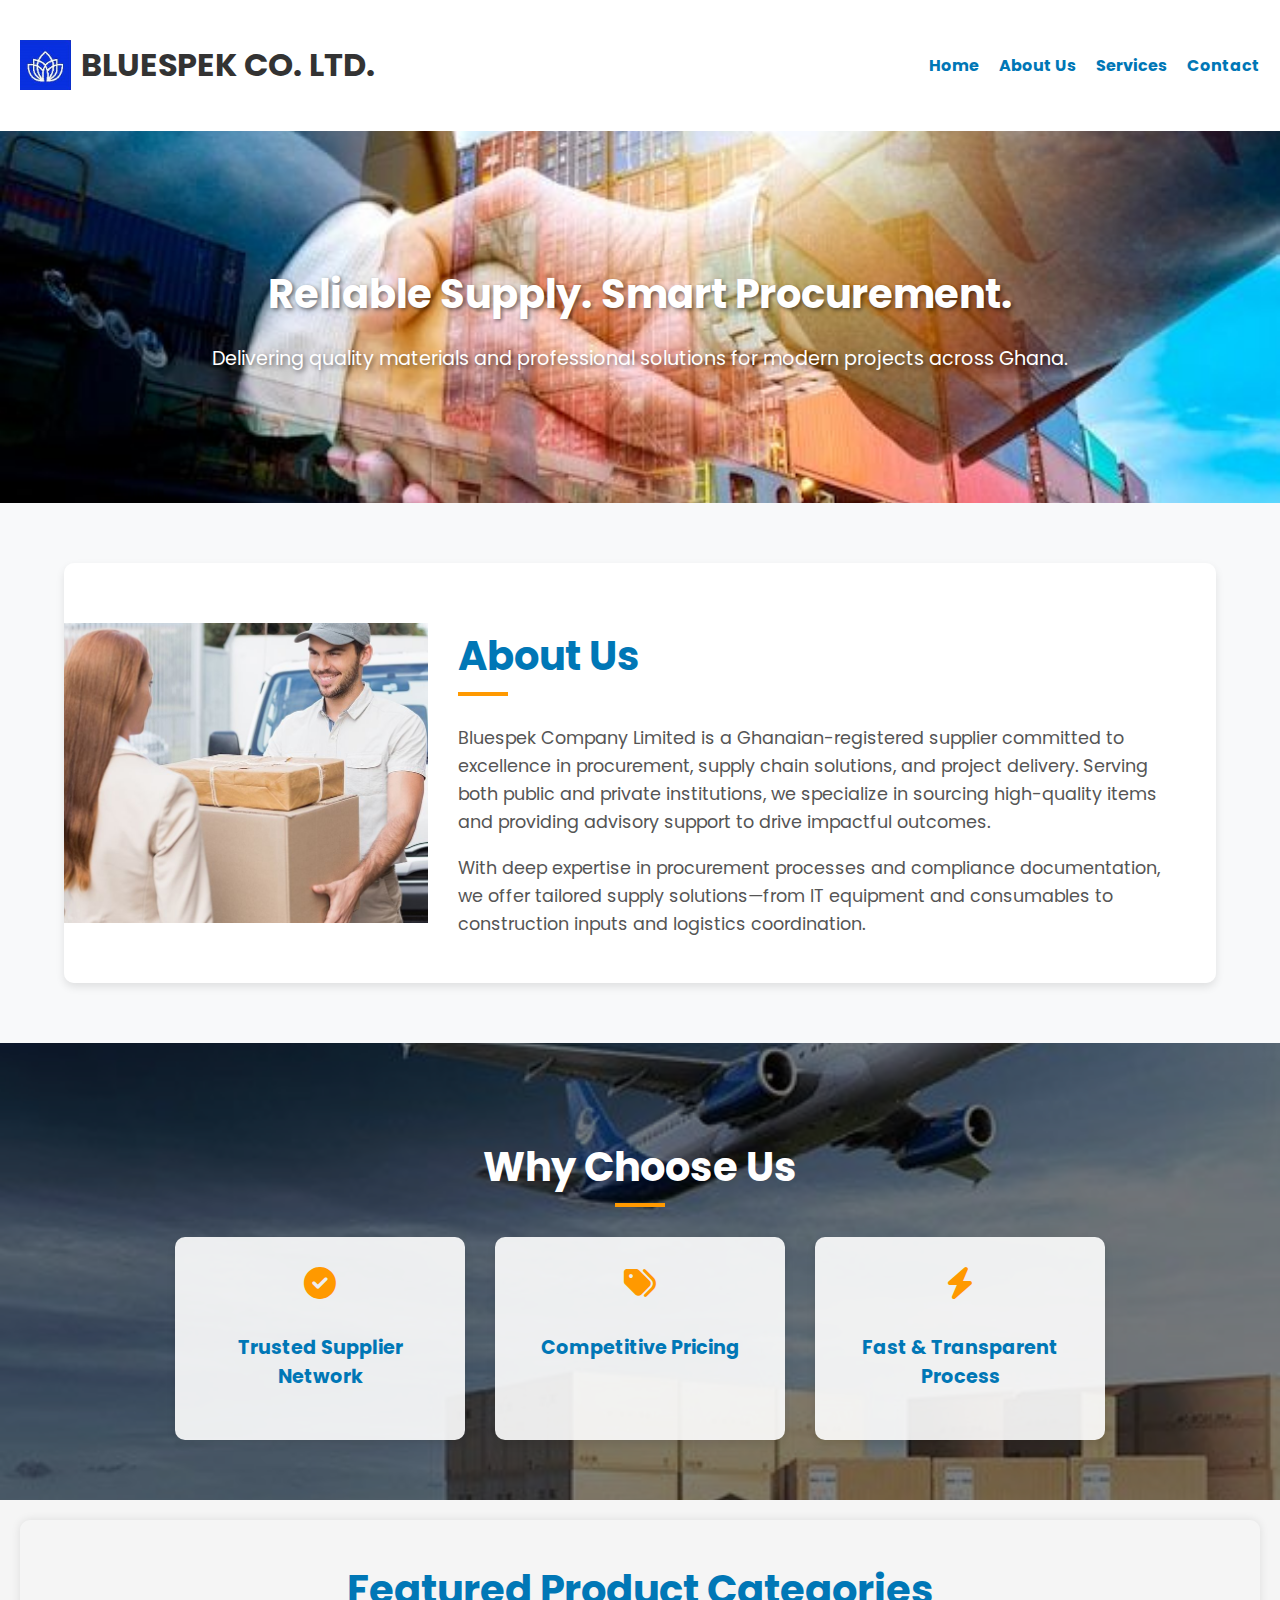
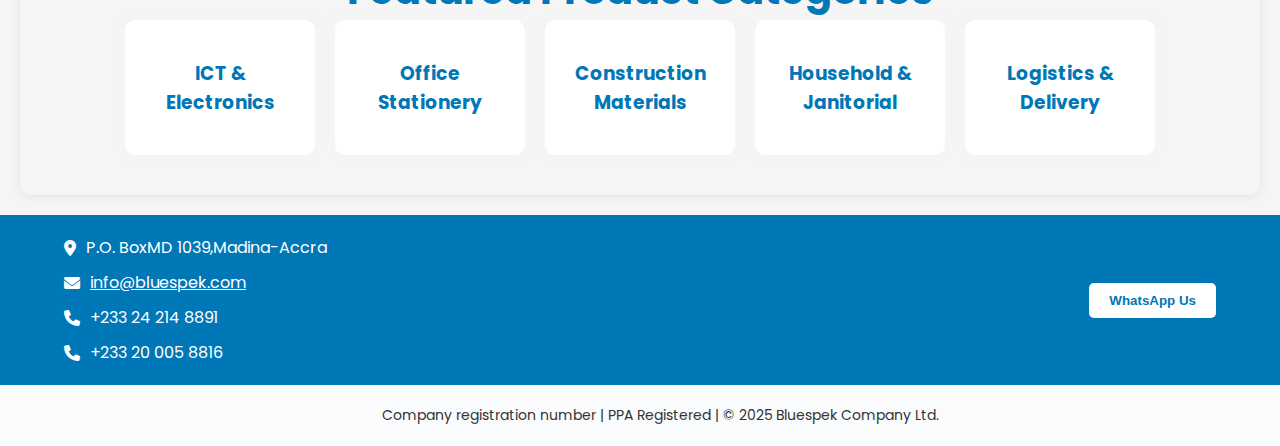
<file: kimo.html>
<!DOCTYPE html>
<html lang="en">
<head>
    <meta charset="UTF-8">
    <meta name="viewport" content="width=device-width, initial-scale=1.0">
    <title>Bluespek Company Limited</title>
    <link rel="stylesheet" href="kimo.css">
    <link href="https://fonts.googleapis.com/css2?family=Poppins:wght@400;600&display=swap" rel="stylesheet">
    <link rel="stylesheet" href="https://cdnjs.cloudflare.com/ajax/libs/font-awesome/6.0.0-beta3/css/all.min.css">
</head>
<body>
    <header>
        <div class="logo">
            <img src="logo.jpg" alt="Bluespek Logo">
            <h1>BLUESPEK CO. LTD.</h1>
        </div>
        <nav>
            <ul>
                <li><a href="#home">Home</a></li>
                <li><a href="#about">About Us</a></li>
                <li><a href="Services.html">Services</a></li>
                <li><a href="#contact">Contact</a></li>
            </ul>
        </nav>
    </header>

    <section class="hero" id="home">
        <div class="hero-content">
            <h2>Reliable Supply. Smart Procurement.</h2>
            <p>Delivering quality materials and professional solutions for modern projects across Ghana.</p>
        </div>
    </section>

    <section class="about-us" id="about">
    <div class="about-container">
        <div class="about-image">
        </div>

        <div class="about-content">
            <h2>About Us</h2>
            <p>Bluespek Company Limited is a Ghanaian-registered supplier committed to excellence in procurement, supply chain solutions, and project delivery. Serving both public and private institutions, we specialize in sourcing high-quality items and providing advisory support to drive impactful outcomes.</p>
            <p>With deep expertise in procurement processes and compliance documentation, we offer tailored supply solutions—from IT equipment and consumables to construction inputs and logistics coordination.</p>
        </div>
    </div>
</section>



  <section class="why-choose-us">
    <h2>Why Choose Us</h2>
    <div class="choose-grid">
        <div class="choose-item">
            <i class="fas fa-check-circle"></i>
            <h3>Trusted Supplier Network</h3>
        </div>
        <div class="choose-item">
            <i class="fas fa-tags"></i>
            <h3>Competitive Pricing</h3>
        </div>
        <div class="choose-item">
            <i class="fas fa-bolt"></i>
            <h3>Fast & Transparent Process</h3>
        </div>
    </div>
</section>


    <section class="featured-products" id="Services">
        <h2>Featured Product Categories</h2>
        <div class="product-grid">
            <div class="product-item">
                <h3>ICT & Electronics</h3>
            </div>
            <div class="product-item">
                <h3>Office Stationery</h3>
            </div>
            <div class="product-item">
                <h3>Construction Materials</h3>
            </div>
            <div class="product-item">
                <h3>Household & Janitorial</h3>
            </div>
            <div class="product-item">
                <h3>Logistics & Delivery</h3>
            </div>
        </div>
    </section>

   <section class="contact-strip" id="contact">
    <div class="contact-info">
        <p><i class="fas fa-map-marker-alt"></i>  P.O. BoxMD 1039,Madina-Accra</p>
        <p>
  <i class="fas fa-envelope"></i>
  <a href="https://mail.google.com/mail/?view=cm&fs=1&to=info@bluespek.com" target="_blank" style="color:inherit; text-decoration:underline;">
    info@bluespek.com
  </a>
</p>
        <p><i class="fas fa-phone"></i> +233 24 214 8891</p>
        <p><i class="fas fa-phone"></i> +233 20 005 8816</p>
    </div>
    <div class="contact-buttons">
        <a href=" https://wa.me/233242148891 " class="whatsapp-us" target="_blank">
            <button>WhatsApp Us</button>
        </a>
    </div>
</section>


    <footer>
        <p>Company registration number | PPA Registered | © 2025 Bluespek Company Ltd.</p>
    </footer>

</body>
</html>
</file>
<file: kimo.css>
body {
    font-family: 'Poppins', sans-serif;
    margin: 0;
    padding: 0;
    background-color: #F5F5F5;
    color: #333333;
}

header {
    display: flex;
    justify-content: space-between;
    align-items: center;
    padding: 20px;
    background-color: #fff;
    box-shadow: 0 2px 5px rgba(0, 0, 0, 0.1);
}

.logo {
    display: flex;
    align-items: center;
}

.logo img {
    height: 50px;
    margin-right: 10px;
}

nav ul {
    list-style: none;
    display: flex;
    gap: 20px;
    margin: 0;
    padding: 0;
}

nav ul li a {
    text-decoration: none;
    color: #0077b6;
    font-weight: bold;
    position: relative;
    display: inline-block;
}

nav ul li a::after {
    content: '';
    position: absolute;
    width: 0;
    height: 2px;
    bottom: -2px;
    left: 0;
    background-color: orange; /* Orange underline */
    transition: width 0.3s ease;
}

nav ul li a:hover::after {
    width: 100%;
}


.hero {
    background: url('elorm2.jpeg') no-repeat center center;
    background-size: cover;
    color: #fff;
    text-align: center;
    padding: 100px 20px;
    text-shadow: 2px 2px 4px rgba(0, 0, 0, 0.5);
}

.hero h2 {
    font-size: 2.5em;
    margin-bottom: 20px;
}

.hero p {
    font-size: 1.2em;
    margin-bottom: 30px;
}

.hero-buttons button {
    padding: 10px 20px;
    margin: 0 10px;
    border: none;
    border-radius: 5px;
    cursor: pointer;
    font-weight: bold;
}

.request-quote {
    background-color: #FF9900;
    color: #fff;
}

.download-profile {
    background-color: #003366;
    color: #fff;
}

.about-us {
    padding: 60px 5%;
    background-color: #f8f9fa; /* Light gray background */
    color: #333;
}

.about-container {
    display: flex;
    align-items: center;
    max-width: 1200px;
    margin: 0 auto;
    background-color: rgba(255, 255, 255, 0.9);
    border-radius: 10px;
    box-shadow: 0 4px 8px rgba(0, 0, 0, 0.1);
    overflow: hidden;
}

.about-image {
    flex: 1;
    background-image: url('Elorm.jpeg'); /* Background image */
    background-size: cover;
    background-position: center;
    min-height: 300px;
}

.about-content {
    flex: 2;
    padding: 30px;
}

.about-content h2 {
    color: #0077b6; /* Blue color for the heading */
    font-size: 2.5em;
    margin-bottom: 20px;
    position: relative;
    display: inline-block;
}

.about-content h2::after {
    content: '';
    position: absolute;
    width: 50px;
    height: 4px;
    background: #ff9900; /* Orange accent color */
    bottom: -10px;
    left: 0;
}

.about-content p {
    color: #555; /* Dark gray for text */
    font-size: 1.1em;
    line-height: 1.6;
    margin-bottom: 15px;
}


.why-choose-us {
    padding: 60px 5%;
    background-color: #f8f9fa; /* Light gray background */
    text-align: center;
}

.why-choose-us h2 {
    color: #0077b6; /* Blue color for the heading */
    font-size: 2.5em;
    margin-bottom: 40px;
    position: relative;
    display: inline-block;
}

.why-choose-us {
    padding: 60px 5%;
    background-image: url('425f462d-8384-4da4-99ae-f8c50879a039.jpeg'); /* Background image */
    background-size: cover; /* Ensures the image covers the entire section */
    background-position: center; /* Centers the image */
    background-repeat: no-repeat; /* Prevents the image from repeating */
    text-align: center;
    color: #fff; /* Light text color for better contrast */
    position: relative;
}

.why-choose-us::before {
    content: '';
    position: absolute;
    top: 0;
    left: 0;
    right: 0;
    bottom: 0;
    background: rgba(0, 0, 0, 0.5); /* Dark overlay to improve text readability */
    z-index: 1;
}

.why-choose-us > * {
    position: relative;
    z-index: 2; /* Ensures content is above the overlay */
}

.why-choose-us h2 {
    color: #fff; /* White color for the heading */
    font-size: 2.5em;
    margin-bottom: 40px;
    position: relative;
    display: inline-block;
}

.why-choose-us h2::after {
    content: '';
    position: absolute;
    width: 50px;
    height: 4px;
    background: #ff9900; /* Orange accent color */
    bottom: -10px;
    left: 50%;
    transform: translateX(-50%);
}

.choose-grid {
    display: flex;
    justify-content: center;
    gap: 30px;
    flex-wrap: wrap;
}

.choose-item {
    background-color: rgba(255, 255, 255, 0.9); /* Semi-transparent white background for cards */
    border-radius: 10px;
    padding: 30px 20px;
    width: 250px;
    box-shadow: 0 4px 8px rgba(0, 0, 0, 0.1);
    transition: transform 0.3s ease, box-shadow 0.3s ease;
}

.choose-item:hover {
    transform: translateY(-10px);
    box-shadow: 0 8px 16px rgba(0, 0, 0, 0.2);
}

.choose-item i {
    font-size: 2em;
    color: #ff9900; /* Orange color for icons */
    margin-bottom: 15px;
}

.choose-item h3 {
    color: #0077b6; /* Blue color for text */
    font-size: 1.2em;
}


.featured-products {
    text-align: center;
    color: #0077b6;
    padding: 40px 20px;
    margin: 20px;
    border-radius: 10px;
    box-shadow: 0 0 10px rgba(0, 0, 0, 0.1);
}
.featured-products h2 {
    color: #0077b6; /* Blue color for the heading */
    font-size: 2.5em;
    margin-bottom: 70px;
    position: relative;
    display: contents;
}

.product-grid {
    display: flex;
    flex-wrap: wrap;
    justify-content: center;
    gap: 20px;
}

.product-item {
    background-color: #fff;
    border-radius: 10px;
    padding: 20px;
    width: 150px;
    box-shadow: 0 0 10px rgba(235, 234, 234, 0.1);
}

.contact-strip {
    display: flex;
    justify-content: space-between;
    align-items: center;
    padding: 20px 5%;
    background-color: #0077b6; /* Blue background color */
    color: #fff;
    font-size: 1em;
}

.contact-info {
    display: flex;
    flex-direction: column;
    gap: 10px;
}

.contact-info p {
    margin: 0;
    display: flex;
    align-items: center;
}

.contact-info i {
    margin-right: 10px;
}

.contact-buttons {
    display: flex;
    gap: 10px;
}

.whatsapp-us button {
    padding: 10px 20px;
    background-color: #fff;
    color: #0077b6;
    border: none;
    border-radius: 5px;
    cursor: pointer;
    font-weight: bold;
    transition: background-color 0.3s ease, color 0.3s ease;
}

.whatsapp-us button:hover {
    background-color: #0077b6;
    color: #fff;
}

.whatsapp-us {
    text-decoration: none;
}

footer {
    background-color: #f9fbfd; /* Change this color to your preference */
    padding: 20px;
    text-align: center;
    width: 100%;
    bottom: 0;
    left: 0;
}

footer p {
    margin: 0;
    color: #333; /* Change the text color if needed */
    font-size: 14px; /* Adjust the font size as needed */
}
</file>
